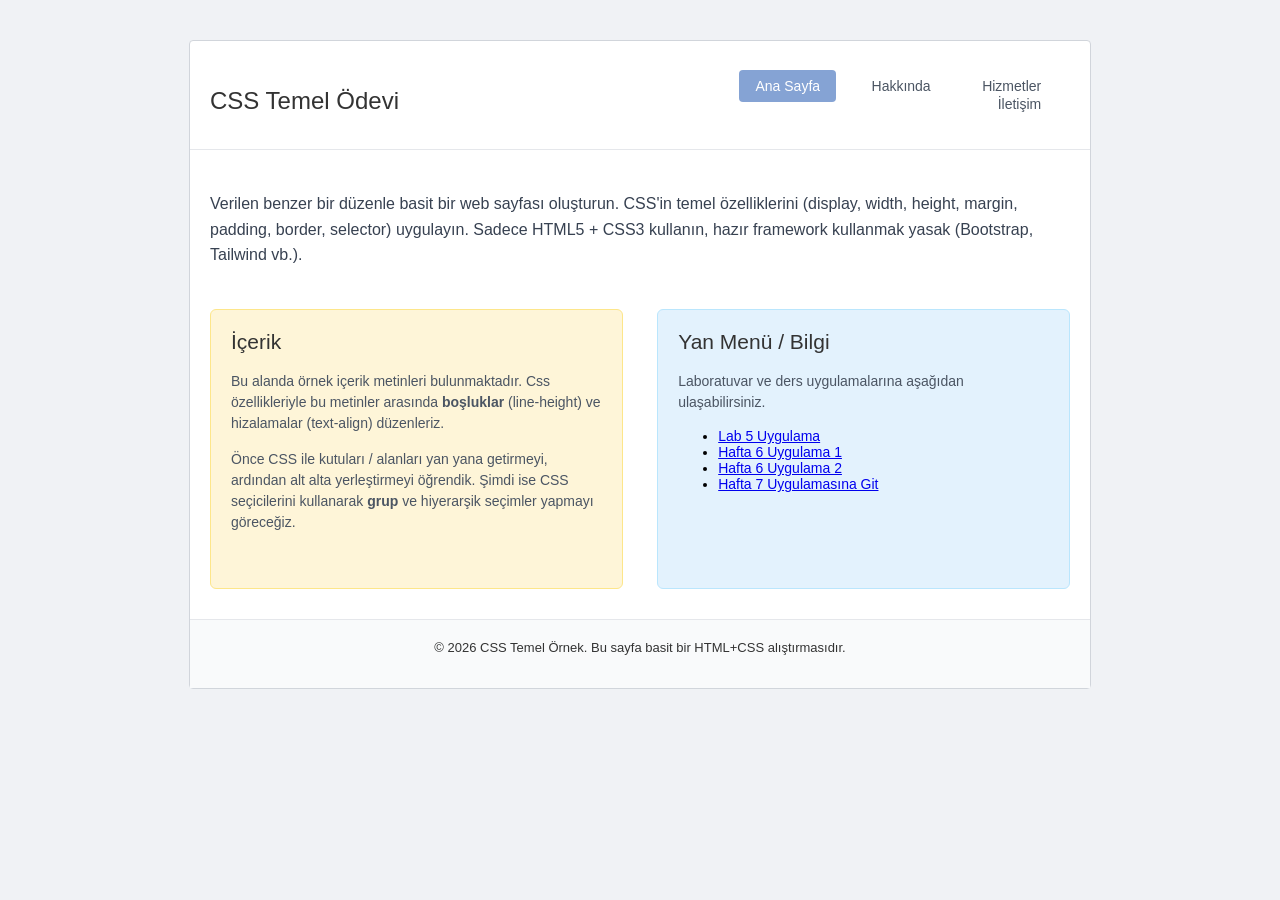
<file: index.html>
<!DOCTYPE html>
<html lang="tr">
<head>
  <meta charset="UTF-8">
  <title>CSS Temel Ödevi</title>
  <link rel="stylesheet" href="styles/style.css">
</head>
<body>
<div class="container">

  <header>
    <h1 class="baslik">CSS Temel Ödevi</h1>
    <nav class="menu">
      <ul>
        <li><a href="index.html" class="aktif">Ana Sayfa</a></li>
        <li><a href="about.html">Hakkında</a></li>
        <li><a href="interests.html">Hizmetler</a></li>
        <li><a href="contact.html">İletişim</a></li>
      </ul>
    </nav>
  </header>

  <section class="aciklama">
    <p>Verilen benzer bir düzenle basit bir web sayfası oluşturun. CSS'in temel özelliklerini (display, width, height, margin, padding, border, selector) uygulayın. Sadece HTML5 + CSS3 kullanın, hazır framework kullanmak yasak (Bootstrap, Tailwind vb.).</p>
  </section>

  <main class="icerik-alani">
    <div class="kutu icerik-kutu">
      <h2>İçerik</h2>
      <p>Bu alanda örnek içerik metinleri bulunmaktadır. Css özellikleriyle bu metinler arasında <strong>boşluklar</strong> (line-height) ve hizalamalar (text-align) düzenleriz.</p>
      <p>Önce CSS ile kutuları / alanları yan yana getirmeyi, ardından alt alta yerleştirmeyi öğrendik. Şimdi ise CSS seçicilerini kullanarak <strong>grup</strong> ve hiyerarşik seçimler yapmayı göreceğiz.</p>
    </div>

    <div class="kutu bilgi-kutu">
      <h2>Yan Menü / Bilgi</h2>
      <p>Laboratuvar ve ders uygulamalarına aşağıdan ulaşabilirsiniz.</p>
      <ul class="uygulama-listesi">
        <li><a href="lab-position.html"> Lab 5 Uygulama</a></li>
        <li><a href="uygulama1.html"> Hafta 6 Uygulama 1</a></li>
        <li><a href="uygulama2.html"> Hafta 6 Uygulama 2</a></li>
        <li><a href="hafta7.html" class="btn btn-primary btn-sm">Hafta 7 Uygulamasına Git</a></li>
      </ul>
    </div>
  </main>

  <footer>
    <p>© 2026 CSS Temel Örnek. Bu sayfa basit bir HTML+CSS alıştırmasıdır.</p>
  </footer>

</div>
</body>
</html>
</file>
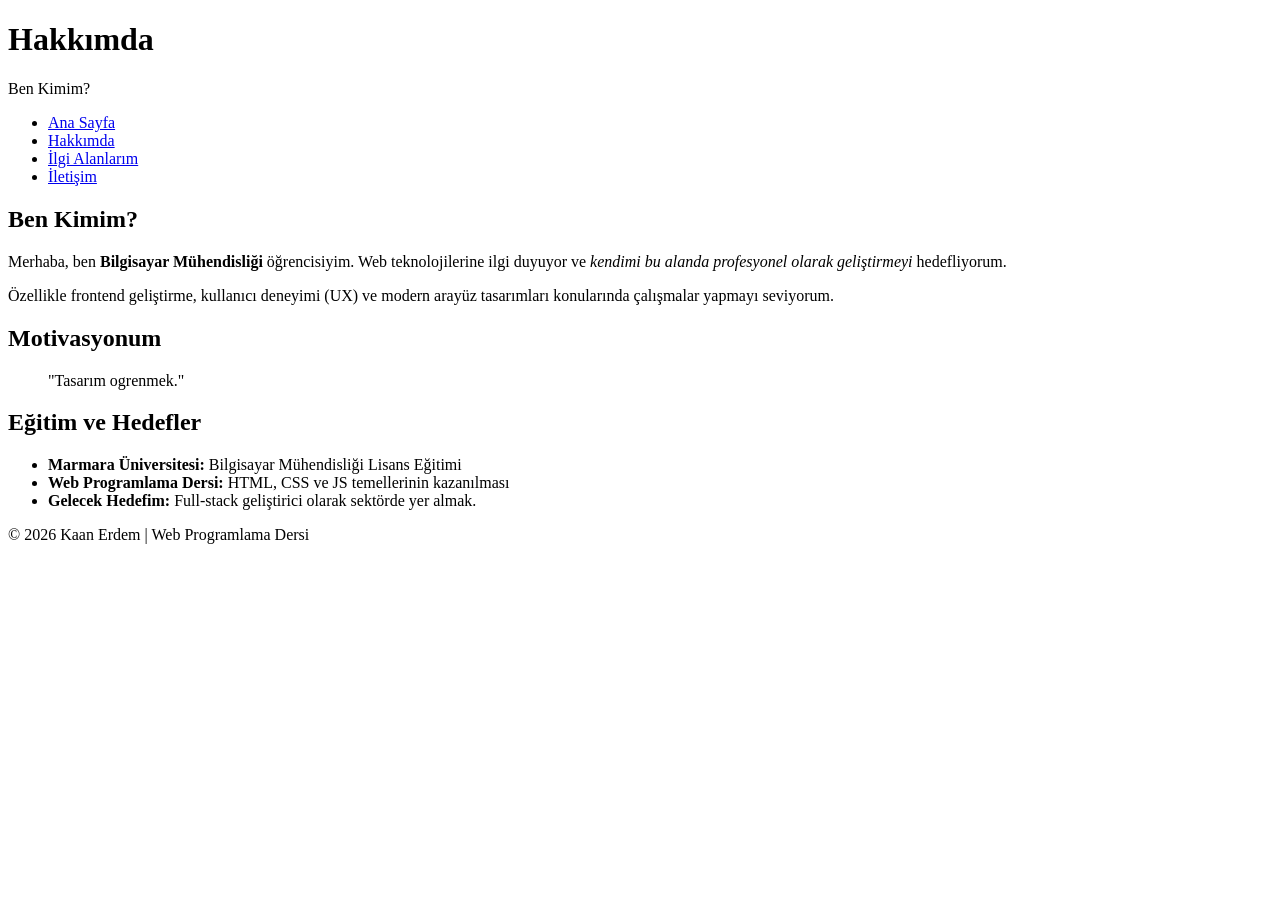
<file: about.html>
<!DOCTYPE html>
<html lang="tr">
<head>
    <meta charset="UTF-8">
    <title>Hakkımda | Kaan Erdem</title>
</head>
<body>
    <header>
        <h1>Hakkımda</h1>
        <p>Ben Kimim?</p>
    </header>

    <nav>
        <ul>
            <li><a href="index.html">Ana Sayfa</a></li>
            <li><a href="about.html">Hakkımda</a></li>
            <li><a href="interests.html">İlgi Alanlarım</a></li>
            <li><a href="contact.html">İletişim</a></li>
        </ul>
    </nav>

    <main>
        <section>
            <h2>Ben Kimim?</h2>
            <p>Merhaba, ben <strong>Bilgisayar Mühendisliği</strong> öğrencisiyim. Web teknolojilerine ilgi duyuyor ve <em>kendimi bu alanda profesyonel olarak geliştirmeyi</em> hedefliyorum.</p>
            
            <p>Özellikle frontend geliştirme, kullanıcı deneyimi (UX) ve modern arayüz tasarımları konularında çalışmalar yapmayı seviyorum.</p>
        </section>

        <section>
            <h2>Motivasyonum</h2>
            <blockquote>
                "Tasarım ogrenmek."
            </blockquote>
        </section>

        <section>
            <h2>Eğitim ve Hedefler</h2>
            <ul>
                <li><strong>Marmara Üniversitesi:</strong> Bilgisayar Mühendisliği Lisans Eğitimi</li>
                <li><strong>Web Programlama Dersi:</strong> HTML, CSS ve JS temellerinin kazanılması</li>
                <li><strong>Gelecek Hedefim:</strong> Full-stack geliştirici olarak sektörde yer almak.</li>
            </ul>
        </section>
    </main>

    <footer>
        <p>&copy; 2026 Kaan Erdem | Web Programlama Dersi</p>
    </footer>
</body>
</html>
</file>
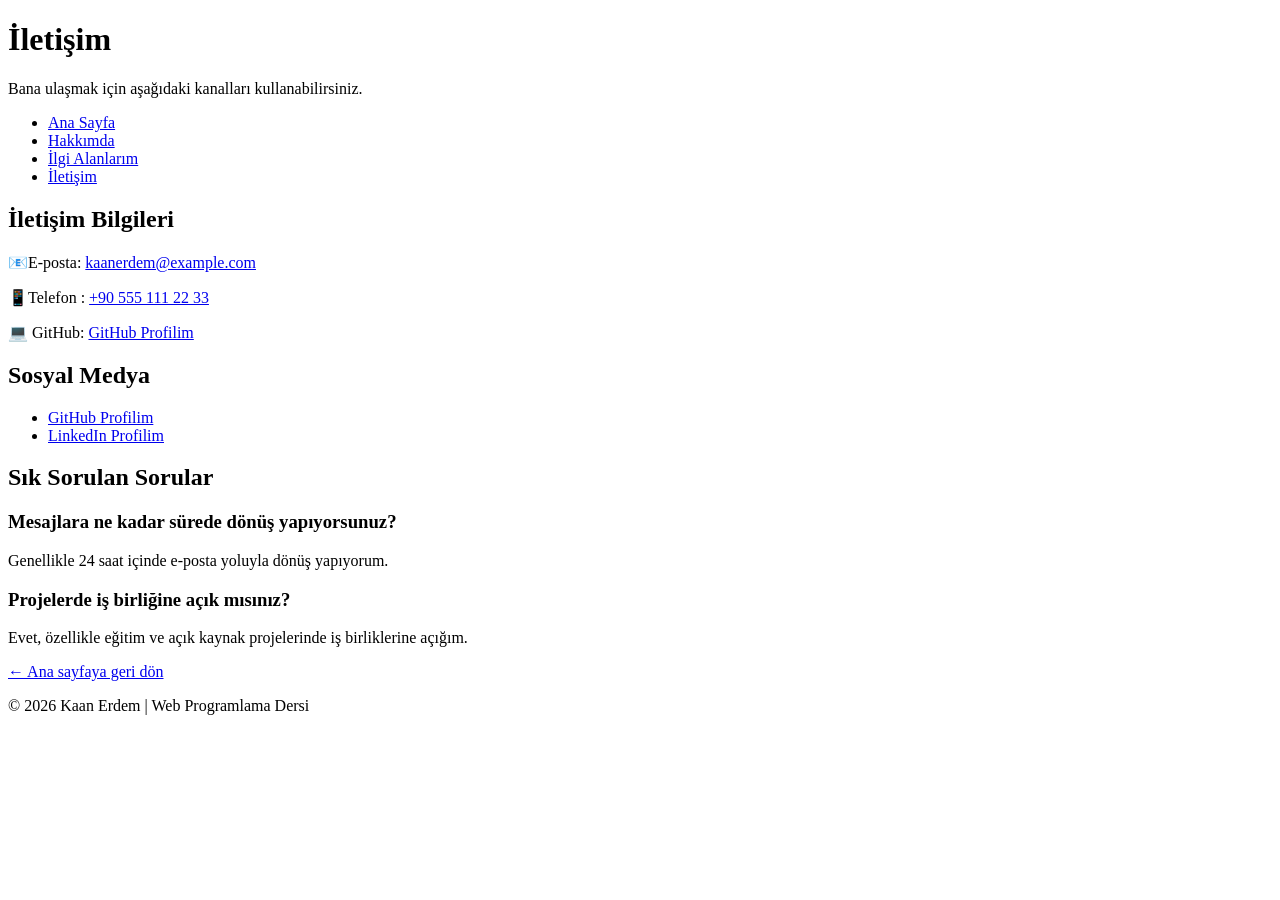
<file: contact.html>
<!DOCTYPE html>
<html lang="tr">
<head>
    <meta charset="UTF-8">
    <title>İletişim | Kaan Erdem</title>
</head>
<body>
    <header>
        <h1>İletişim</h1>
        <p>Bana ulaşmak için aşağıdaki kanalları kullanabilirsiniz.</p>
    </header>

    <nav>
        <ul>
            <li><a href="index.html">Ana Sayfa</a></li>
            <li><a href="about.html">Hakkımda</a></li>
            <li><a href="interests.html">İlgi Alanlarım</a></li>
            <li><a href="contact.html">İletişim</a></li>
        </ul>
    </nav>

    <main>
        <section>
            <h2>İletişim Bilgileri</h2>
            <p>📧E-posta: <a href="mailto:kaanerdem@example.com">kaanerdem@example.com</a></p>
            <p>📱Telefon :  <a href="tel:+905551112233">+90 555 111 22 33</a></p>
            <p>💻 GitHub: <a href="github.com/kaanerdem1">GitHub Profilim</a></p>
            
        </section>

        <section>
            <h2>Sosyal Medya</h2>
            <ul>
                <li><a href="https://github.com/kaanerdem1" target="_blank">GitHub Profilim</a></li>
                <li><a href="https://linkedin.com/in/kaanerdem" target="_blank">LinkedIn Profilim</a></li>
            </ul>
        </section>
         <h2>Sık Sorulan Sorular</h2>

    <h3>Mesajlara ne kadar sürede dönüş yapıyorsunuz?</h3>
    <p class="faq-answer">Genellikle 24 saat içinde e-posta yoluyla dönüş yapıyorum.</p>

    <h3>Projelerde iş birliğine açık mısınız?</h3>
    <p class="faq-answer">Evet, özellikle eğitim ve açık kaynak projelerinde iş birliklerine açığım.</p>

    <a class="back-link" href="index.html">← Ana sayfaya geri dön</a>
    </main>

    <footer>
        <p>&copy; 2026 Kaan Erdem | Web Programlama Dersi</p>
    </footer>
</body>
</html>
</file>
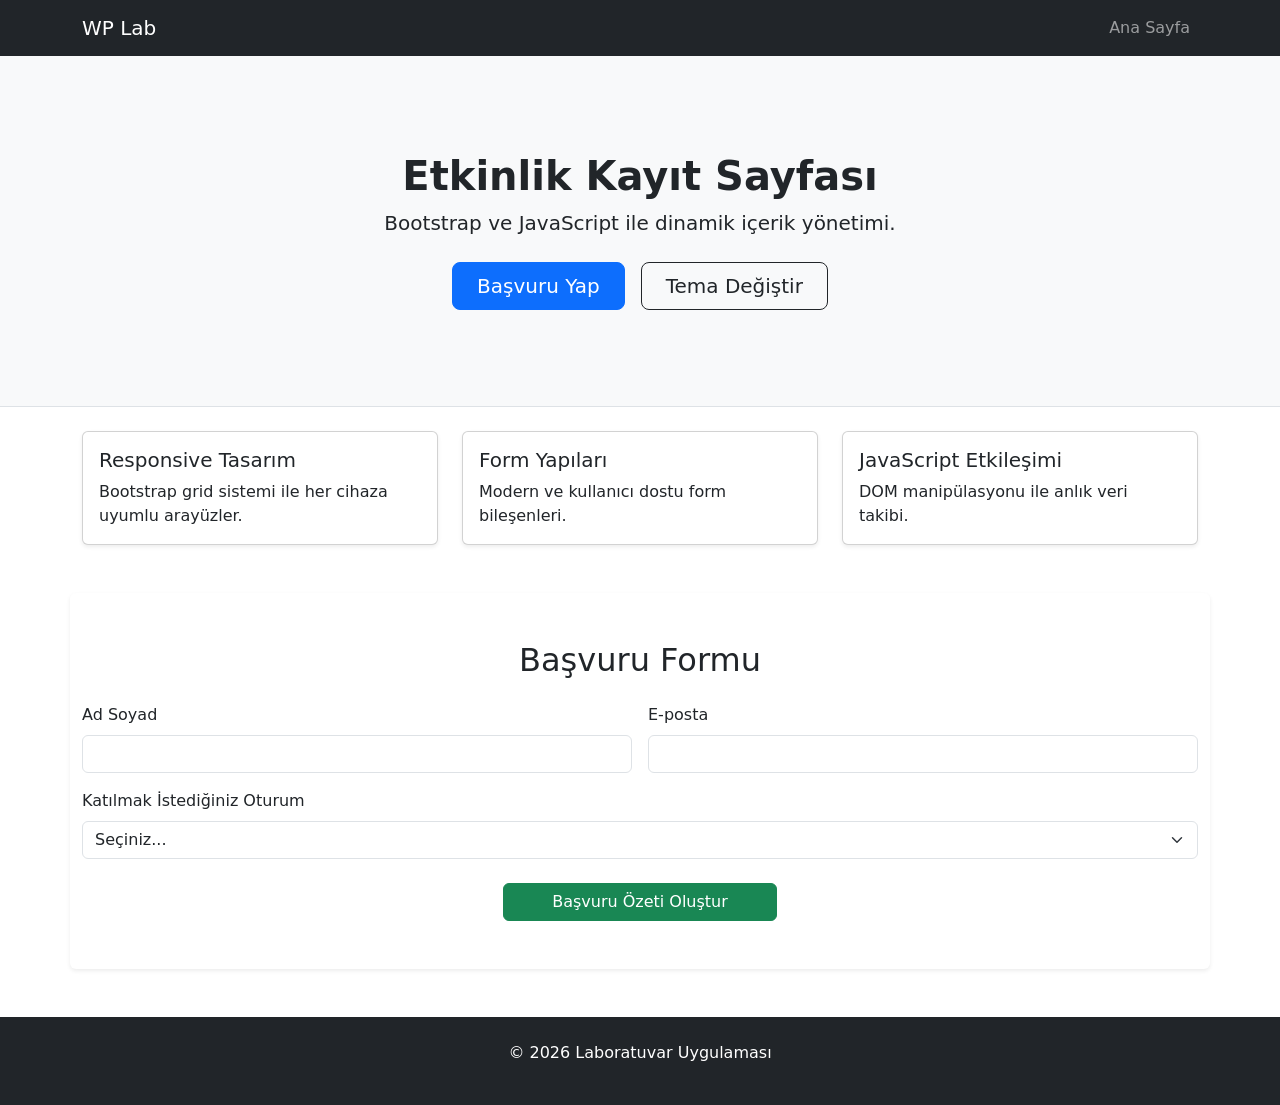
<file: hafta7.html>
<!DOCTYPE html>
<html lang="tr">
<head>
    <meta charset="UTF-8">
    <meta name="viewport" content="width=device-width, initial-scale=1.0">
    <title>Hafta 7 - Bootstrap & JS</title>
    <link href="https://cdn.jsdelivr.net/npm/bootstrap@5.3.3/dist/css/bootstrap.min.css" rel="stylesheet">
</head>
<body id="mainBody">

    <nav class="navbar navbar-expand-lg navbar-dark bg-dark">
        <div class="container">
            <a class="navbar-brand" href="#">WP Lab</a>
            <div class="navbar-nav ms-auto">
                <a class="nav-link" href="index.html">Ana Sayfa</a>
            </div>
        </div>
    </nav>

    <header class="bg-light py-5 border-bottom mb-4">
        <div class="container">
            <div class="text-center my-5">
                <h1 class="fw-bolder">Etkinlik Kayıt Sayfası</h1>
                <p class="lead mb-4">Bootstrap ve JavaScript ile dinamik içerik yönetimi.</p>
                <div class="d-grid gap-3 d-sm-flex justify-content-sm-center">
                    <button class="btn btn-primary btn-lg px-4" onclick="document.getElementById('kayitFormu').scrollIntoView()">Başvuru Yap</button>
                    <button class="btn btn-outline-dark btn-lg px-4" id="temaButonu">Tema Değiştir</button>
                </div>
            </div>
        </div>
    </header>

    <div class="container mb-5">
        <div class="row g-4">
            <div class="col-md-4">
                <div class="card h-100 shadow-sm">
                    <div class="card-body">
                        <h5 class="card-title">Responsive Tasarım</h5>
                        <p class="card-text">Bootstrap grid sistemi ile her cihaza uyumlu arayüzler.</p>
                    </div>
                </div>
            </div>
            <div class="col-md-4">
                <div class="card h-100 shadow-sm">
                    <div class="card-body">
                        <h5 class="card-title">Form Yapıları</h5>
                        <p class="card-text">Modern ve kullanıcı dostu form bileşenleri.</p>
                    </div>
                </div>
            </div>
            <div class="col-md-4">
                <div class="card h-100 shadow-sm">
                    <div class="card-body">
                        <h5 class="card-title">JavaScript Etkileşimi</h5>
                        <p class="card-text">DOM manipülasyonu ile anlık veri takibi.</p>
                    </div>
                </div>
            </div>
        </div>
    </div>

    <div class="container py-5 bg-white rounded shadow-sm mb-5" id="kayitFormu">
        <h2 class="text-center mb-4">Başvuru Formu</h2>
        <form id="etkinlikFormu">
            <div class="row g-3">
                <div class="col-md-6">
                    <label class="form-label">Ad Soyad</label>
                    <input type="text" id="adSoyad" class="form-control" required>
                </div>
                <div class="col-md-6">
                    <label class="form-label">E-posta</label>
                    <input type="email" id="email" class="form-control" required>
                </div>
                <div class="col-12">
                    <label class="form-label">Katılmak İstediğiniz Oturum</label>
                    <select id="oturum" class="form-select" required>
                        <option value="">Seçiniz...</option>
                        <option value="Bootstrap + JS Projesi">Bootstrap + JS Projesi</option>
                        <option value="Frontend Temelleri">Frontend Temelleri</option>
                    </select>
                </div>
                <div class="col-12 text-center mt-4">
                    <button type="submit" class="btn btn-success px-5">Başvuru Özeti Oluştur</button>
                </div>
            </div>
        </form>
    </div>

    <div class="container mb-5">
        <div id="sonucAlani" class="alert alert-info text-center d-none">
            </div>
    </div>

    <footer class="py-4 bg-dark text-white text-center">
        <p>© 2026 Laboratuvar Uygulaması</p>
    </footer>

    <script src="scripts/hafta7.js"></script>
    <script src="https://cdn.jsdelivr.net/npm/bootstrap@5.3.3/dist/js/bootstrap.bundle.min.js"></script>
</body>
</html>
</file>
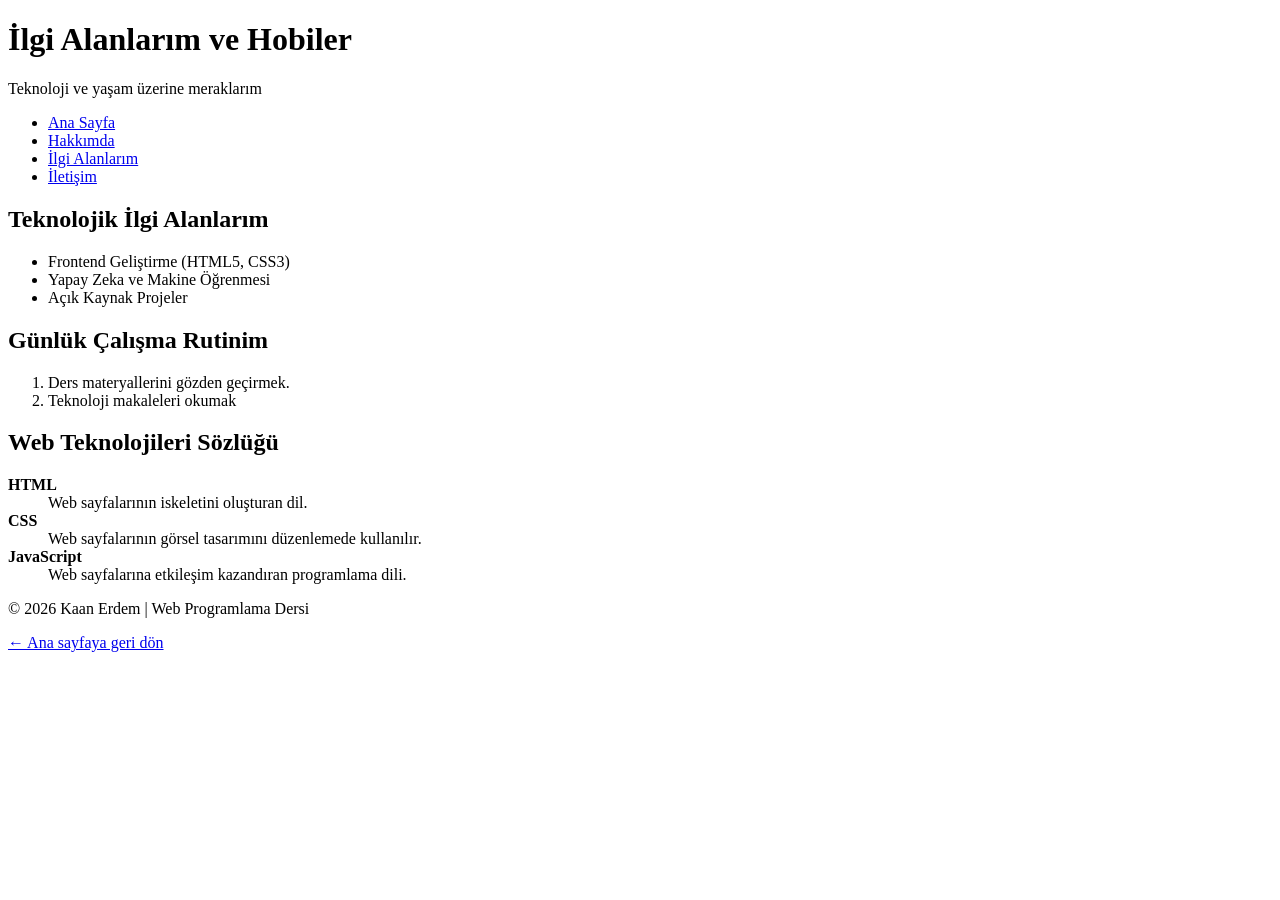
<file: interests.html>
<!DOCTYPE html>
<html lang="tr">
<head>
    <meta charset="UTF-8">
    <title>İlgi Alanlarım | Kaan Erdem</title>
</head>
<body>
    <header>
        <h1>İlgi Alanlarım ve Hobiler</h1>
        <p>Teknoloji ve yaşam üzerine meraklarım</p>
    </header>

    <nav>
        <ul>
            <li><a href="index.html">Ana Sayfa</a></li>
            <li><a href="about.html">Hakkımda</a></li>
            <li><a href="interests.html">İlgi Alanlarım</a></li>
            <li><a href="contact.html">İletişim</a></li>
        </ul>
    </nav>

    <main>
        <section>
            <h2>Teknolojik İlgi Alanlarım</h2>
            <ul>
                <li>Frontend Geliştirme (HTML5, CSS3)</li>
                <li>Yapay Zeka ve Makine Öğrenmesi</li>
                <li>Açık Kaynak Projeler</li>
            </ul>
        </section>

        <section>
            <h2>Günlük Çalışma Rutinim</h2>
            <ol>
                <li>Ders materyallerini gözden geçirmek.</li>
                <li>Teknoloji makaleleri okumak</li>
                
            </ol>
        </section>

        <section>
            <h2>Web Teknolojileri Sözlüğü</h2>
            <dl>
                <dt><strong>HTML</strong></dt>
                <dd>Web sayfalarının iskeletini oluşturan dil.</dd>
                <dt><strong>CSS</strong></dt>
                <dd>Web sayfalarının görsel tasarımını düzenlemede kullanılır.</dd>
                <dt><strong>JavaScript</strong></dt>
                <dd>Web sayfalarına etkileşim kazandıran programlama dili.</dd>

            </dl>
        </section>
    </main>

    <footer>
        <p>&copy; 2026 Kaan Erdem | Web Programlama Dersi</p>
    </footer>
    <a class="back-link" href="index.html">← Ana sayfaya geri dön</a>
</body>
</html>
</file>
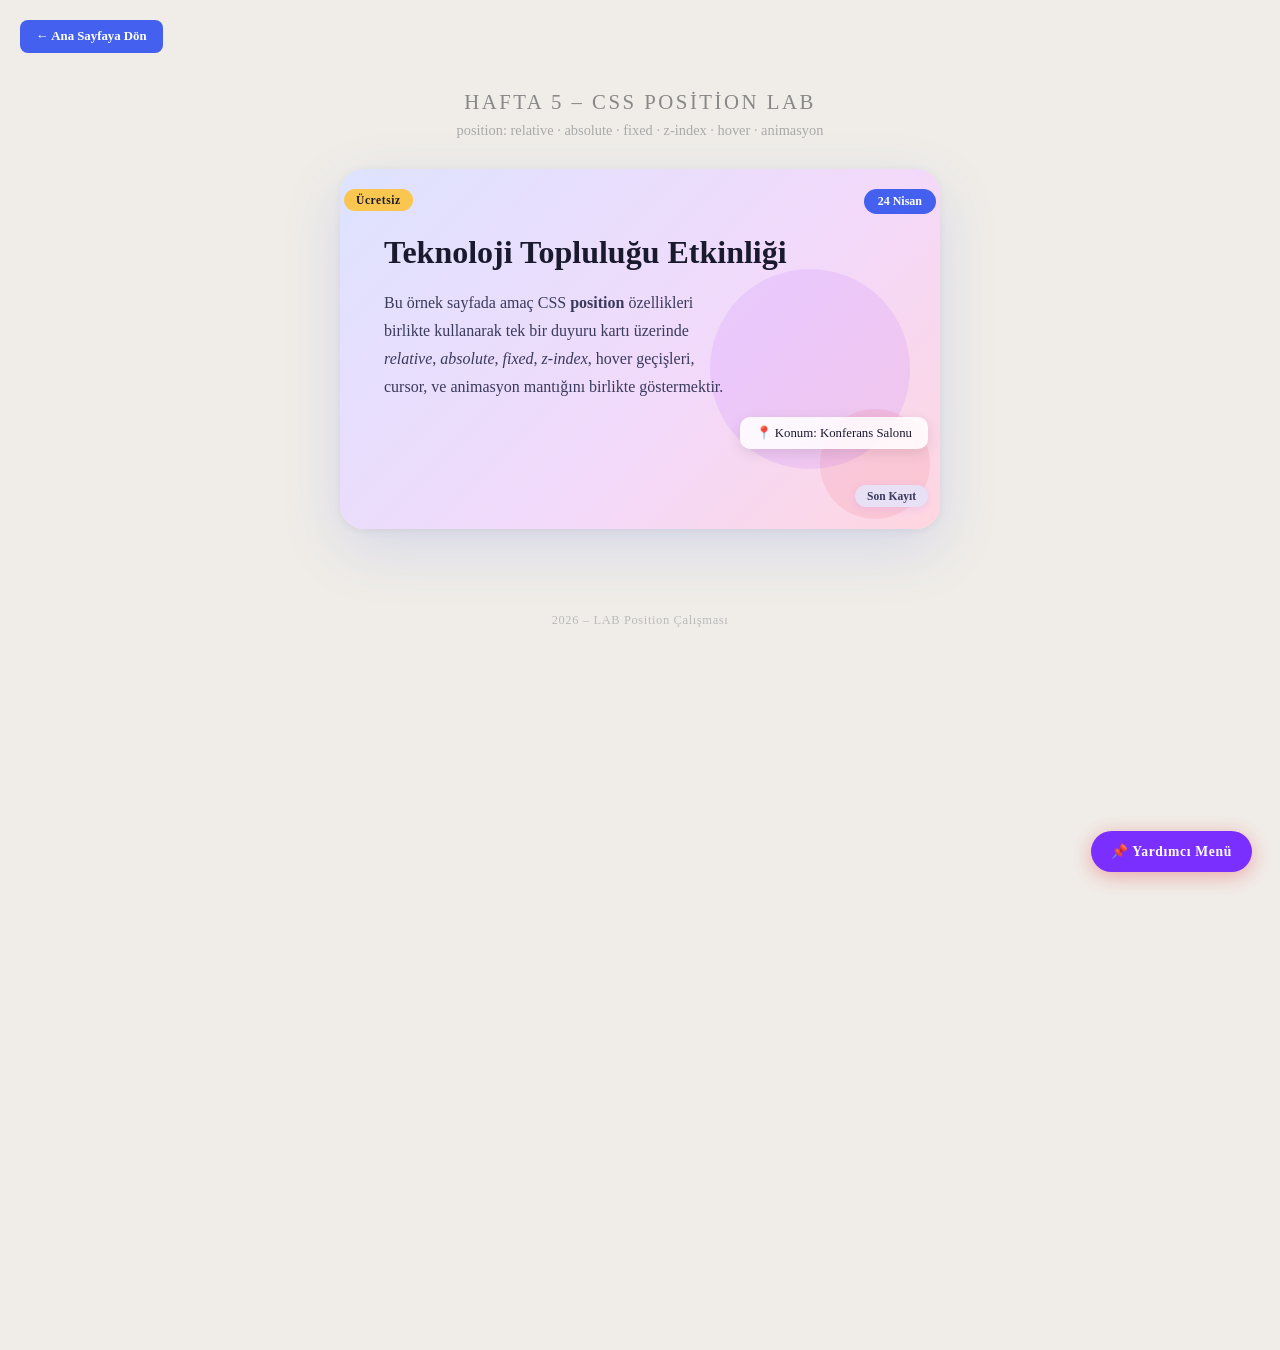
<file: lab-position.html>
<!DOCTYPE html>
<html lang="tr">
<head>
  <meta charset="UTF-8">
  <meta name="viewport" content="width=device-width, initial-scale=1.0">
  <title>CSS Position Lab – Teknoloji Topluluğu</title>
  <style>
    *, *::before, *::after { box-sizing: border-box; margin: 0; padding: 0; }

    body {
      font-family: 'Georgia', serif;
      background: #f0ede8;
      min-height: 150vh; /* scroll için */
      color: #1a1a2e;
    }

    /* ===== FIXED ÖĞE – sağ altta sabit yardımcı buton ===== */
    .fixed-helper {
      position: fixed;
      bottom: 28px;
      right: 28px;
      background: #7b2fff;
      color: #fff;
      padding: 12px 20px;
      border-radius: 50px;
      font-size: 0.85rem;
      font-weight: 700;
      letter-spacing: 0.05em;
      z-index: 999;
      cursor: help;
      box-shadow: 0 4px 20px rgba(230,57,70,0.4);
      transition: transform 0.25s ease, box-shadow 0.25s ease;
    }
    .fixed-helper:hover {
      background: #5a1fd1;
      transform: scale(1.08) translateY(-3px);
      box-shadow: 0 8px 28px rgba(123,47,255,0.6);
    }

    /* ===== FIXED ANA SAYFA BUTONU – sol üstte ===== */
    .fixed-back {
      position: fixed;
      top: 20px;
      left: 20px;
      background: #4361ee;
      color: #fff;
      padding: 9px 16px;
      border-radius: 8px;
      font-size: 0.8rem;
      font-weight: 700;
      text-decoration: none;
      z-index: 999;
      transition: background 0.2s ease, transform 0.2s ease;
    }
    .fixed-back:hover {
      background: #2d46c4;
      transform: translateX(-3px);
      cursor: pointer;
    }

    /* ===== SAYFA BAŞLIĞI ===== */
    .page-header {
      text-align: center;
      padding: 90px 20px 30px;
    }
    .page-header h1 {
      font-size: 1.3rem;
      color: #888;
      font-weight: 400;
      letter-spacing: 0.12em;
      text-transform: uppercase;
      margin-bottom: 8px;
    }
    .page-header p {
      font-size: 0.9rem;
      color: #aaa;
    }

    /* ===== KART SARICI – position: relative ===== */
    .card-wrapper {
      position: relative;
      max-width: 640px;
      margin: 0 auto 60px;
      padding: 0 20px;
    }

    /* ===== ANA KART ===== */
    .announcement-card {
      background: linear-gradient(135deg, #dde3ff 0%, #f3d9fa 60%, #ffd6e0 100%);
      border-radius: 24px;
      padding: 64px 44px 56px;
      box-shadow: 0 20px 60px rgba(67,97,238,0.15), 0 2px 8px rgba(0,0,0,0.06);
      min-height: 360px;
      overflow: hidden;
    }

    .deco-circle {
      position: absolute;
      width: 200px;
      height: 200px;
      border-radius: 50%;
      background: rgba(195,120,255,0.18);
      right: 30px;
      bottom: 60px;
      z-index: 0; /* Arkada kalır */
    }
    .deco-circle-2 {
      position: absolute;
      width: 110px;
      height: 110px;
      border-radius: 50%;
      background: rgba(230,57,70,0.10);
      right: 10px;
      bottom: 10px;
      z-index: 1; /* Birinci dairenin önünde */
    }

    .card-title {
      position: relative;
      z-index: 2;
      font-size: 2rem;
      font-weight: 800;
      color: #1a1a2e;
      line-height: 1.2;
      margin-bottom: 18px;
    }
    .card-desc {
      position: relative;
      z-index: 2;
      font-size: 1rem;
      color: #3a3a5c;
      line-height: 1.75;
      max-width: 340px;
    }

    /* ===== ABSOLUTE ÖĞELER ===== */

    .badge-free {
      position: absolute;
      top: 20px;
      left: 24px;
      background: #f9c74f;
      color: #1a1a2e;
      font-size: 0.72rem;
      font-weight: 700;
      padding: 5px 12px;
      border-radius: 20px;
      z-index: 3;
      letter-spacing: 0.05em;
      cursor: default;
      transition: transform 0.2s ease;
    }
    .badge-free:hover {
      transform: rotate(-5deg) scale(1.1);
      cursor: pointer;
    }

    .badge-date {
      position: absolute;
      top: 20px;
      right: 24px;
      background: #4361ee;
      color: #fff;
      font-size: 0.75rem;
      font-weight: 700;
      padding: 5px 14px;
      border-radius: 20px;
      z-index: 3;
      transition: background 0.25s ease, transform 0.25s ease;
    }
    .badge-date:hover {
      background: #e63946;
      transform: scale(1.08);
      cursor: pointer;
    }

    .badge-location {
      position: absolute;
      bottom: 80px;
      right: 32px;
      background: rgba(255,255,255,0.85);
      backdrop-filter: blur(6px);
      color: #1a1a2e;
      font-size: 0.8rem;
      padding: 8px 16px;
      border-radius: 10px;
      z-index: 3;
      box-shadow: 0 4px 14px rgba(0,0,0,0.10);
      transition: box-shadow 0.25s ease, transform 0.25s ease;
    }
    .badge-location:hover {
      box-shadow: 0 8px 24px rgba(0,0,0,0.18);
      transform: translateY(-3px);
      cursor: crosshair;
    }
    .badge-deadline {
      position: absolute;
      bottom: 22px;
      right: 32px;
       background: #e8e0f5;
      color: #3a3a5c;
      font-size: 0.72rem;
      font-weight: 700;
      padding: 5px 12px;
      border-radius: 20px;
      z-index: 3;
      /* @keyframes animasyonu */
      box-shadow: 0 2px 8px rgba(123,47,255,0.10);
      animation: pulse-badge 2s ease-in-out infinite;
      transition: background 0.25s ease;
    }
    .badge-deadline:hover {
      background: #d0c4ef;
      cursor: pointer;
      animation-play-state: paused;
    }

    /* ===== ANİMASYONLAR ===== */

    /* 1) pulse – son kayıt rozeti */
    @keyframes pulse-badge {
      0%   { transform: scale(1); }
      50%  { transform: scale(1.07); }
      100% { transform: scale(1); }
    }

    /* 2) fade-in-up – kartın kendisi */
    @keyframes fadeInUp {
      from { opacity: 0; transform: translateY(30px); }
      to   { opacity: 1; transform: translateY(0); }
    }
    .announcement-card {
      animation: fadeInUp 0.7s ease both;
    }

    /* 3) spin – dekoratif daire hover'da döner */
    .deco-circle {
      transition: transform 0.6s ease;
    }
    .card-wrapper:hover .deco-circle {
      transform: rotate(30deg) scale(1.05);
    }

    /* ===== FOOTER ===== */
    footer {
      text-align: center;
      padding: 24px;
      font-size: 0.78rem;
      color: #bbb;
      letter-spacing: 0.05em;
    }
  </style>
</head>
<body>

  <!-- FIXED: Ana sayfaya dön (sol üst) -->
  <a href="index.html" class="fixed-back">← Ana Sayfaya Dön</a>

  <!-- FIXED: Yardımcı buton (sağ alt) -->
  <div class="fixed-helper" title="Bu sayfa CSS Position konusunu göstermektedir">
    📌 Yardımcı Menü
  </div>

  <!-- Sayfa başlığı -->
  <div class="page-header">
    <h1>Hafta 5 – CSS Position Lab</h1>
    <p>position: relative · absolute · fixed · z-index · hover · animasyon</p>
  </div>

  <!-- KART SARICI: position: relative -->
  <div class="card-wrapper">

    <!-- Absolute rozet 1: Ücretsiz (sol üst) -->
    <span class="badge-free">Ücretsiz</span>

    <!-- Absolute rozet 2: Tarih (sağ üst) -->
    <span class="badge-date">24 Nisan</span>

    <!-- Ana kart -->
    <div class="announcement-card">

      <!-- Dekoratif daireler (z-index) -->
      <div class="deco-circle"></div>
      <div class="deco-circle-2"></div>

      <h2 class="card-title">Teknoloji Topluluğu Etkinliği</h2>
      <p class="card-desc">
        Bu örnek sayfada amaç CSS <strong>position</strong> özellikleri birlikte kullanarak tek bir duyuru kartı üzerinde
        <em>relative</em>, <em>absolute</em>, <em>fixed</em>, <em>z-index</em>, hover geçişleri, cursor,
        ve animasyon mantığını birlikte göstermektir.
      </p>
    </div>

    <!-- Absolute rozet 3: Konum (sağ orta) -->
    <span class="badge-location">📍 Konum: Konferans Salonu</span>

    <!-- Absolute rozet 4: Son kayıt (sağ alt) -->
    <span class="badge-deadline">Son Kayıt</span>

  </div>

  <footer>2026 – LAB Position Çalışması</footer>

</body>
</html>
</file>
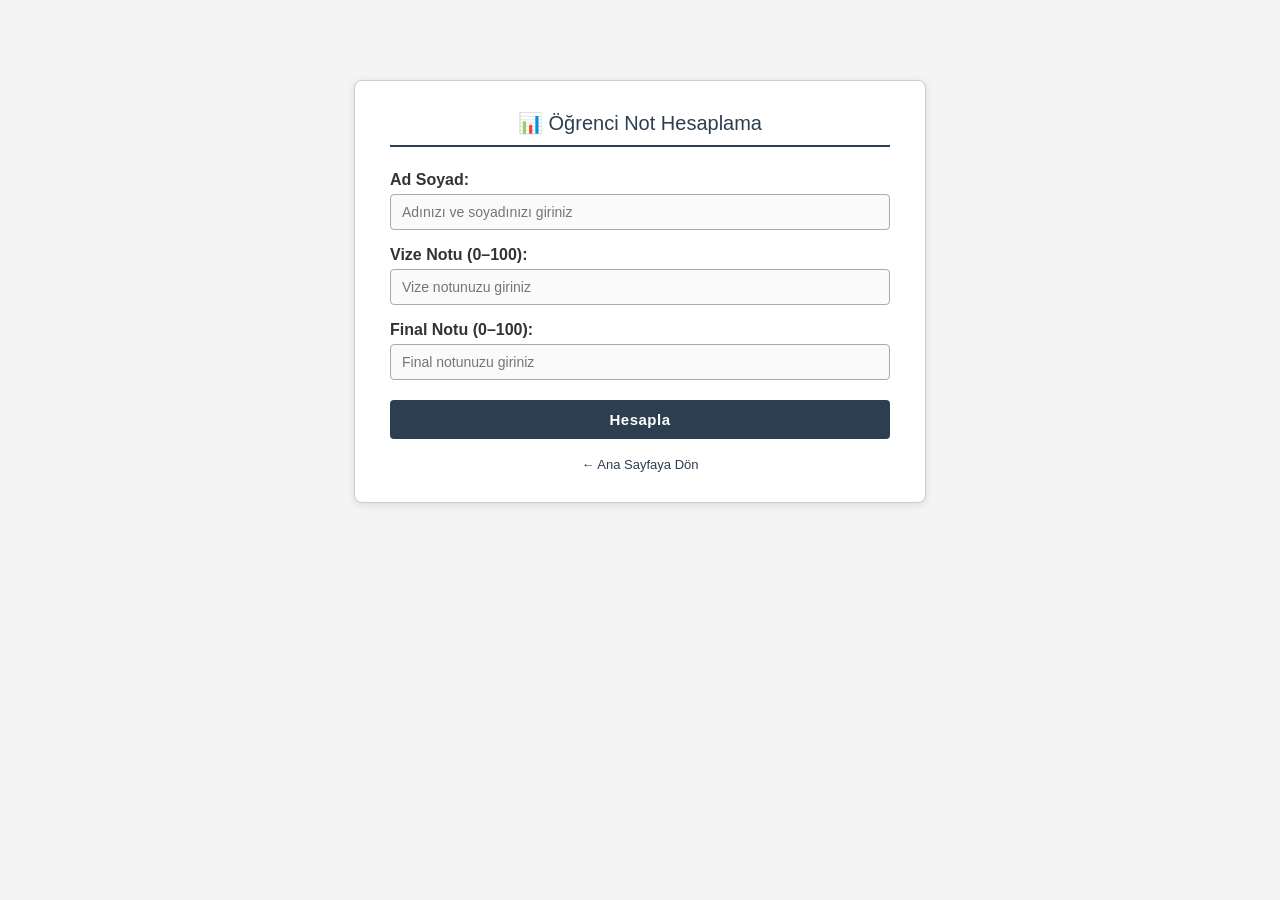
<file: uygulama1.html>
<!DOCTYPE html>
<html lang="tr">
<head>
  <meta charset="UTF-8">
  <meta name="viewport" content="width=device-width, initial-scale=1.0">
  <title>Uygulama 1 – Öğrenci Not Hesaplama</title>
  <link rel="stylesheet" href="styles/style.css">
  <style>
    body { font-family: Arial, sans-serif; background: #f4f4f4; }

    .uygulama-wrapper {
      max-width: 500px;
      margin: 40px auto;
      background: #ffffff;
      border: 1px solid #cccccc;
      border-radius: 8px;
      padding: 30px 35px;
      box-shadow: 0 2px 8px rgba(0,0,0,0.1);
    }

    .uygulama-wrapper h2 {
      text-align: center;
      margin-bottom: 24px;
      color: #2c3e50;
      font-size: 20px;
      border-bottom: 2px solid #2c3e50;
      padding-bottom: 10px;
    }

    .form-satir {
      margin-bottom: 16px;
    }

    .form-satir label {
      display: block;
      font-weight: bold;
      margin-bottom: 5px;
      color: #333;
    }

    .form-satir input[type="text"] {
      width: 100%;
      padding: 9px 11px;
      border: 1px solid #aaa;
      border-radius: 4px;
      font-size: 14px;
      box-sizing: border-box;
      background: #fafafa;
    }

    .form-satir input[type="text"]:focus {
      outline: none;
      border-color: #2c3e50;
      background: #fff;
    }

    .btn-hesapla {
      display: block;
      width: 100%;
      padding: 11px;
      background-color: #2c3e50;
      color: #ffffff;
      border: none;
      border-radius: 4px;
      font-size: 15px;
      font-weight: bold;
      cursor: pointer;
      margin-top: 20px;
      letter-spacing: 0.5px;
    }

    .btn-hesapla:hover {
      background-color: #3d5166;
    }

    #sonuc-alani {
      display: none;
      margin-top: 22px;
      padding: 16px 18px;
      border-radius: 6px;
      font-size: 14px;
      line-height: 1.8;
    }

    #sonuc-alani.gecti {
      background-color: #d4edda;
      border: 1px solid #28a745;
      color: #155724;
    }

    #sonuc-alani.kaldi {
      background-color: #f8d7da;
      border: 1px solid #dc3545;
      color: #721c24;
    }

    .sonuc-satir {
      display: flex;
      justify-content: space-between;
      border-bottom: 1px solid rgba(0,0,0,0.1);
      padding: 3px 0;
    }

    .sonuc-satir:last-child { border-bottom: none; }

    .geri-link {
      display: block;
      text-align: center;
      margin-top: 18px;
      color: #2c3e50;
      text-decoration: none;
      font-size: 13px;
    }
    .geri-link:hover { text-decoration: underline; }
  </style>
</head>
<body>

<div class="uygulama-wrapper">
  <h2>📊 Öğrenci Not Hesaplama</h2>

  <div class="form-satir">
    <label for="adSoyad">Ad Soyad:</label>
    <input type="text" id="adSoyad" placeholder="Adınızı ve soyadınızı giriniz">
  </div>

  <div class="form-satir">
    <label for="vize">Vize Notu (0–100):</label>
    <input type="text" id="vize" placeholder="Vize notunuzu giriniz">
  </div>

  <div class="form-satir">
    <label for="final">Final Notu (0–100):</label>
    <input type="text" id="final" placeholder="Final notunuzu giriniz">
  </div>

  <button class="btn-hesapla" id="btnHesapla">Hesapla</button>

  <div id="sonuc-alani">
    <div class="sonuc-satir"><span>Öğrenci:</span><span id="s-ad"></span></div>
    <div class="sonuc-satir"><span>Vize (%40):</span><span id="s-vize"></span></div>
    <div class="sonuc-satir"><span>Final (%60):</span><span id="s-final"></span></div>
    <div class="sonuc-satir"><span>Ortalama:</span><strong id="s-ort"></strong></div>
    <div class="sonuc-satir"><span>Harf Notu:</span><strong id="s-harf"></strong></div>
    <div class="sonuc-satir"><span>Durum:</span><strong id="s-durum"></strong></div>
  </div>

  <a href="index.html" class="geri-link">← Ana Sayfaya Dön</a>
</div>

<script>
  document.getElementById('btnHesapla').addEventListener('click', function() {
    var adSoyad  = document.getElementById('adSoyad').value.trim();
    var vizeStr  = document.getElementById('vize').value.trim();
    var finalStr = document.getElementById('final').value.trim();

    if (adSoyad === '') { alert('Lütfen Ad Soyad giriniz.'); return; }

    var vize  = parseFloat(vizeStr);
    var final = parseFloat(finalStr);

    if (isNaN(vize)  || vize  < 0 || vize  > 100) { alert('Vize notu 0-100 arasında olmalıdır.'); return; }
    if (isNaN(final) || final < 0 || final > 100)  { alert('Final notu 0-100 arasında olmalıdır.'); return; }

    var ortalama = (vize * 0.4) + (final * 0.6);
    ortalama = Math.round(ortalama * 100) / 100;

    var harf;
    if      (ortalama >= 90) harf = 'AA';
    else if (ortalama >= 85) harf = 'BA';
    else if (ortalama >= 80) harf = 'BB';
    else if (ortalama >= 75) harf = 'CB';
    else if (ortalama >= 70) harf = 'CC';
    else if (ortalama >= 65) harf = 'DC';
    else if (ortalama >= 60) harf = 'DD';
    else if (ortalama >= 50) harf = 'FD';
    else                     harf = 'FF';

    var gecti = ortalama >= 50;

    document.getElementById('s-ad').textContent    = adSoyad;
    document.getElementById('s-vize').textContent  = vize;
    document.getElementById('s-final').textContent = final;
    document.getElementById('s-ort').textContent   = ortalama;
    document.getElementById('s-harf').textContent  = harf;
    document.getElementById('s-durum').textContent = gecti ? '✅ GEÇTİ' : '❌ KALDI';

    var alan = document.getElementById('sonuc-alani');
    alan.style.display = 'block';
    alan.className = gecti ? 'gecti' : 'kaldi';
  });
</script>

</body>
</html>
</file>
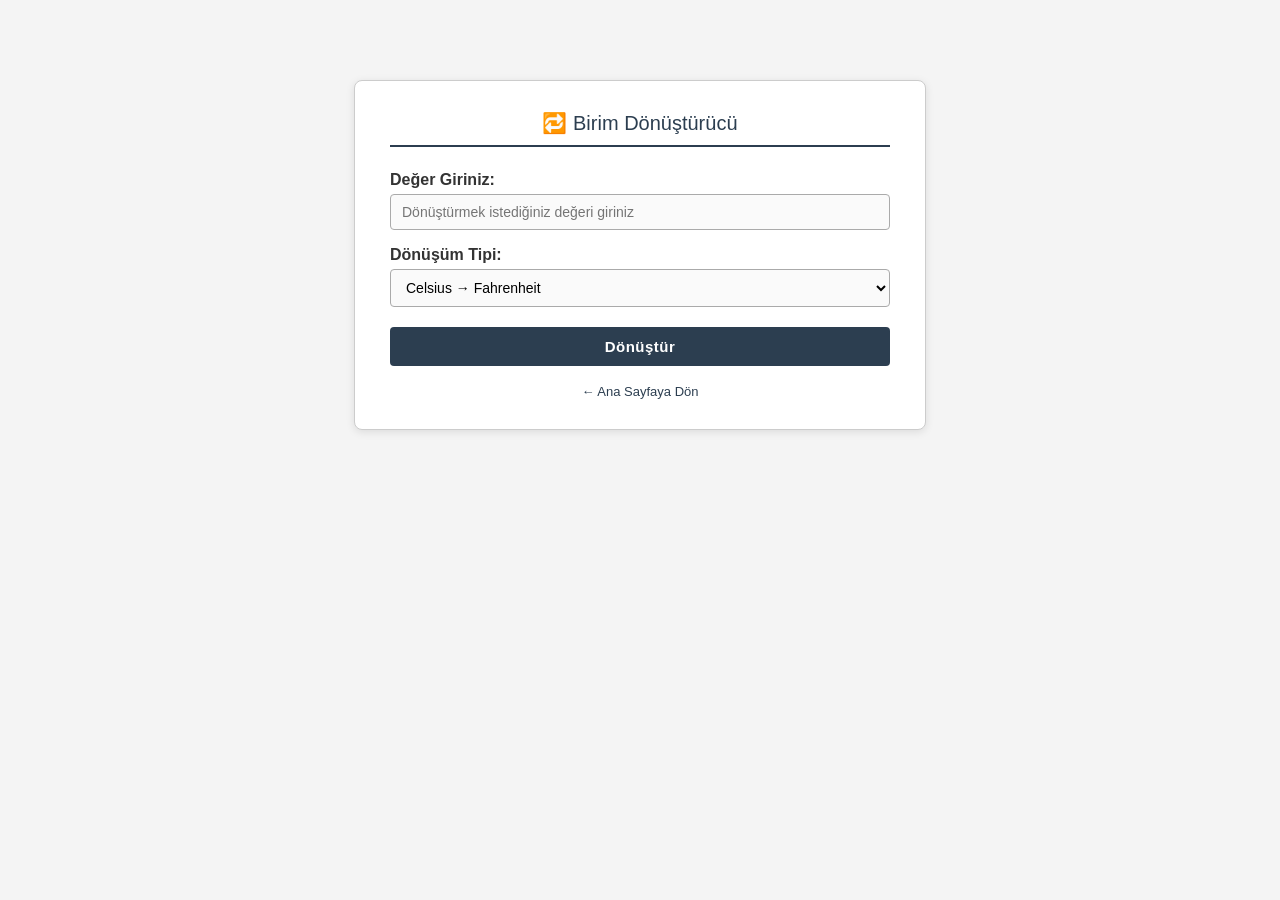
<file: uygulama2.html>
<!DOCTYPE html>
<html lang="tr">
<head>
  <meta charset="UTF-8">
  <meta name="viewport" content="width=device-width, initial-scale=1.0">
  <title>Uygulama 2 – Birim Dönüştürücü</title>
  <link rel="stylesheet" href="styles/style.css">
  <style>
    body { font-family: Arial, sans-serif; background: #f4f4f4; }

    .uygulama-wrapper {
      max-width: 500px;
      margin: 40px auto;
      background: #ffffff;
      border: 1px solid #cccccc;
      border-radius: 8px;
      padding: 30px 35px;
      box-shadow: 0 2px 8px rgba(0,0,0,0.1);
    }

    .uygulama-wrapper h2 {
      text-align: center;
      margin-bottom: 24px;
      color: #2c3e50;
      font-size: 20px;
      border-bottom: 2px solid #2c3e50;
      padding-bottom: 10px;
    }

    .form-satir {
      margin-bottom: 16px;
    }

    .form-satir label {
      display: block;
      font-weight: bold;
      margin-bottom: 5px;
      color: #333;
    }

    .form-satir input[type="text"],
    .form-satir select {
      width: 100%;
      padding: 9px 11px;
      border: 1px solid #aaa;
      border-radius: 4px;
      font-size: 14px;
      box-sizing: border-box;
      background: #fafafa;
    }

    .form-satir input[type="text"]:focus,
    .form-satir select:focus {
      outline: none;
      border-color: #2c3e50;
      background: #fff;
    }

    .btn-hesapla {
      display: block;
      width: 100%;
      padding: 11px;
      background-color: #2c3e50;
      color: #ffffff;
      border: none;
      border-radius: 4px;
      font-size: 15px;
      font-weight: bold;
      cursor: pointer;
      margin-top: 20px;
      letter-spacing: 0.5px;
    }

    .btn-hesapla:hover { background-color: #3d5166; }

    #sonuc-alani {
      display: none;
      margin-top: 22px;
      padding: 16px 18px;
      border-radius: 6px;
      font-size: 15px;
      background-color: #d6eaf8;
      border: 1px solid #2980b9;
      color: #1a5276;
      text-align: center;
      font-weight: bold;
    }

    .geri-link {
      display: block;
      text-align: center;
      margin-top: 18px;
      color: #2c3e50;
      text-decoration: none;
      font-size: 13px;
    }
    .geri-link:hover { text-decoration: underline; }
  </style>
</head>
<body>

<div class="uygulama-wrapper">
  <h2>🔁 Birim Dönüştürücü</h2>

  <div class="form-satir">
    <label for="deger">Değer Giriniz:</label>
    <input type="text" id="deger" placeholder="Dönüştürmek istediğiniz değeri giriniz">
  </div>

  <div class="form-satir">
    <label for="tip">Dönüşüm Tipi:</label>
    <select id="tip">
      <optgroup label="🌡️ Sıcaklık">
        <option value="c_f">Celsius → Fahrenheit</option>
        <option value="f_c">Fahrenheit → Celsius</option>
        <option value="c_k">Celsius → Kelvin</option>
        <option value="k_c">Kelvin → Celsius</option>
      </optgroup>
      <optgroup label="📏 Uzunluk">
        <option value="m_km">Metre → Kilometre</option>
        <option value="km_m">Kilometre → Metre</option>
        <option value="m_mil">Metre → Mil</option>
        <option value="mil_m">Mil → Metre</option>
      </optgroup>
    </select>
  </div>

  <button class="btn-hesapla" id="btnDonustur">Dönüştür</button>

  <div id="sonuc-alani"></div>

  <a href="index.html" class="geri-link">← Ana Sayfaya Dön</a>
</div>

<script>
  document.getElementById('btnDonustur').addEventListener('click', function() {
    var degerStr = document.getElementById('deger').value.trim();
    var tip      = document.getElementById('tip').value;
    var alan     = document.getElementById('sonuc-alani');

    var deger = parseFloat(degerStr);
    if (degerStr === '' || isNaN(deger)) {
      alert('Lütfen geçerli bir sayısal değer giriniz.');
      return;
    }

    var sonuc, metin;

    switch (tip) {
      case 'c_f':  sonuc = (deger * 9/5) + 32;     metin = deger + ' °C  =  ' + sonuc.toFixed(2) + ' °F';    break;
      case 'f_c':  sonuc = (deger - 32) * 5/9;      metin = deger + ' °F  =  ' + sonuc.toFixed(2) + ' °C';    break;
      case 'c_k':  sonuc = deger + 273.15;           metin = deger + ' °C  =  ' + sonuc.toFixed(2) + ' K';     break;
      case 'k_c':  sonuc = deger - 273.15;           metin = deger + ' K  =  '  + sonuc.toFixed(2) + ' °C';    break;
      case 'm_km': sonuc = deger / 1000;             metin = deger + ' m  =  '  + sonuc.toFixed(5) + ' km';    break;
      case 'km_m': sonuc = deger * 1000;             metin = deger + ' km  =  ' + sonuc.toFixed(2) + ' m';     break;
      case 'm_mil':sonuc = deger / 1609.344;         metin = deger + ' m  =  '  + sonuc.toFixed(6) + ' mil';   break;
      case 'mil_m':sonuc = deger * 1609.344;         metin = deger + ' mil  =  '+ sonuc.toFixed(2) + ' m';     break;
    }

    alan.style.display = 'block';
    alan.textContent   = '✅ Sonuç: ' + metin;
  });
</script>

</body>
</html>
</file>
<file: styles/style.css>
h1, h2, footer p {
    color: #333;
    margin-top: 0;
    font-weight: normal;
}

body {
    background-color: #f0f2f5;
    font-family: 'Segoe UI', Arial, sans-serif;
    margin: 0;
    padding: 40px 0;
}

.container {
    width: 900px;
    margin: 0 auto;
    background-color: #ffffff;
    border: 1px solid #d1d5db;
    border-radius: 4px;
}

header {
    padding: 20px;
    border-bottom: 1px solid #e5e7eb;
}

.baslik {
    display: inline-block;
    width: 45%;
    font-size: 24px;
    margin: 0;
}

.menu {
    display: inline-block;
    width: 53%;
    text-align: right;
}
.menu ul li {
    display: inline-block; 
    margin-left: 15px;
}

.menu ul li a {
    text-decoration: none;
    color: #4b5563;
    padding: 8px 16px;
    font-size: 14px;
    
}

.menu ul li a:hover {
    color: #85a3d4;
}

.aktif {
    background-color: #85a3d4;
    color: white !important;
    border-radius: 4px;
}

.aciklama {
    padding: 25px 20px;
    line-height: 1.6;
    color: #374151;
}

.icerik-alani {
    padding: 0 20px 30px 20px;
    font-size: 0;
}

.kutu {
    display: inline-block;
    vertical-align: top;
    width: 48%;
    padding: 20px;
    box-sizing: border-box; 
    border-radius: 6px;
    min-height: 280px;
    font-size: 14px; 
}

.kutu p {
    line-height: 1.5;
    text-align: left;
    margin-bottom: 15px;
    color: #4b5563;
}

.icerik-kutu {
    background-color: #fef5d8; 
    border: 1px solid #fde68a;
    margin-right: 4%;
}

.bilgi-kutu {
    background-color: #e3f2fd; 
    border: 1px solid #bae6fd;
}

footer {
    text-align: center;
    padding: 20px;
    background-color: #f9fafb;
    border-top: 1px solid #e5e7eb;
    font-size: 13px;
}
</file>
